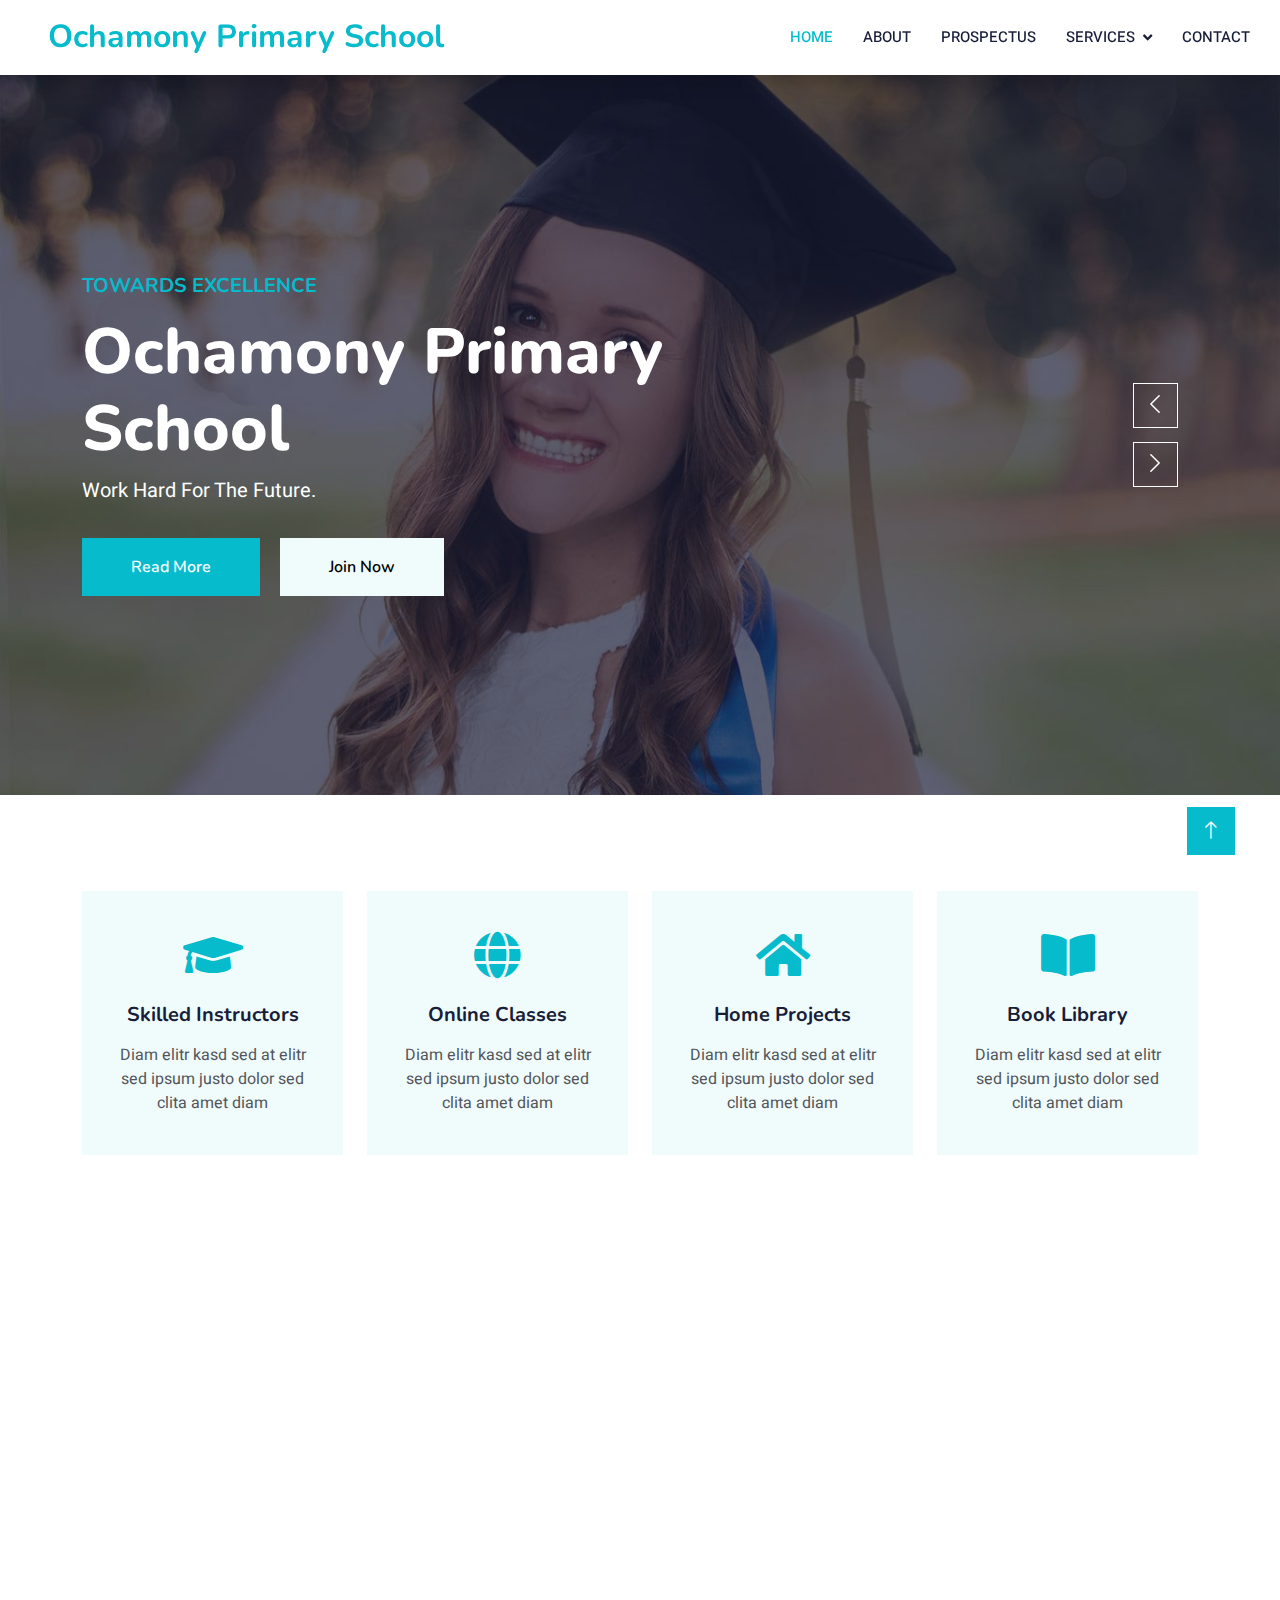
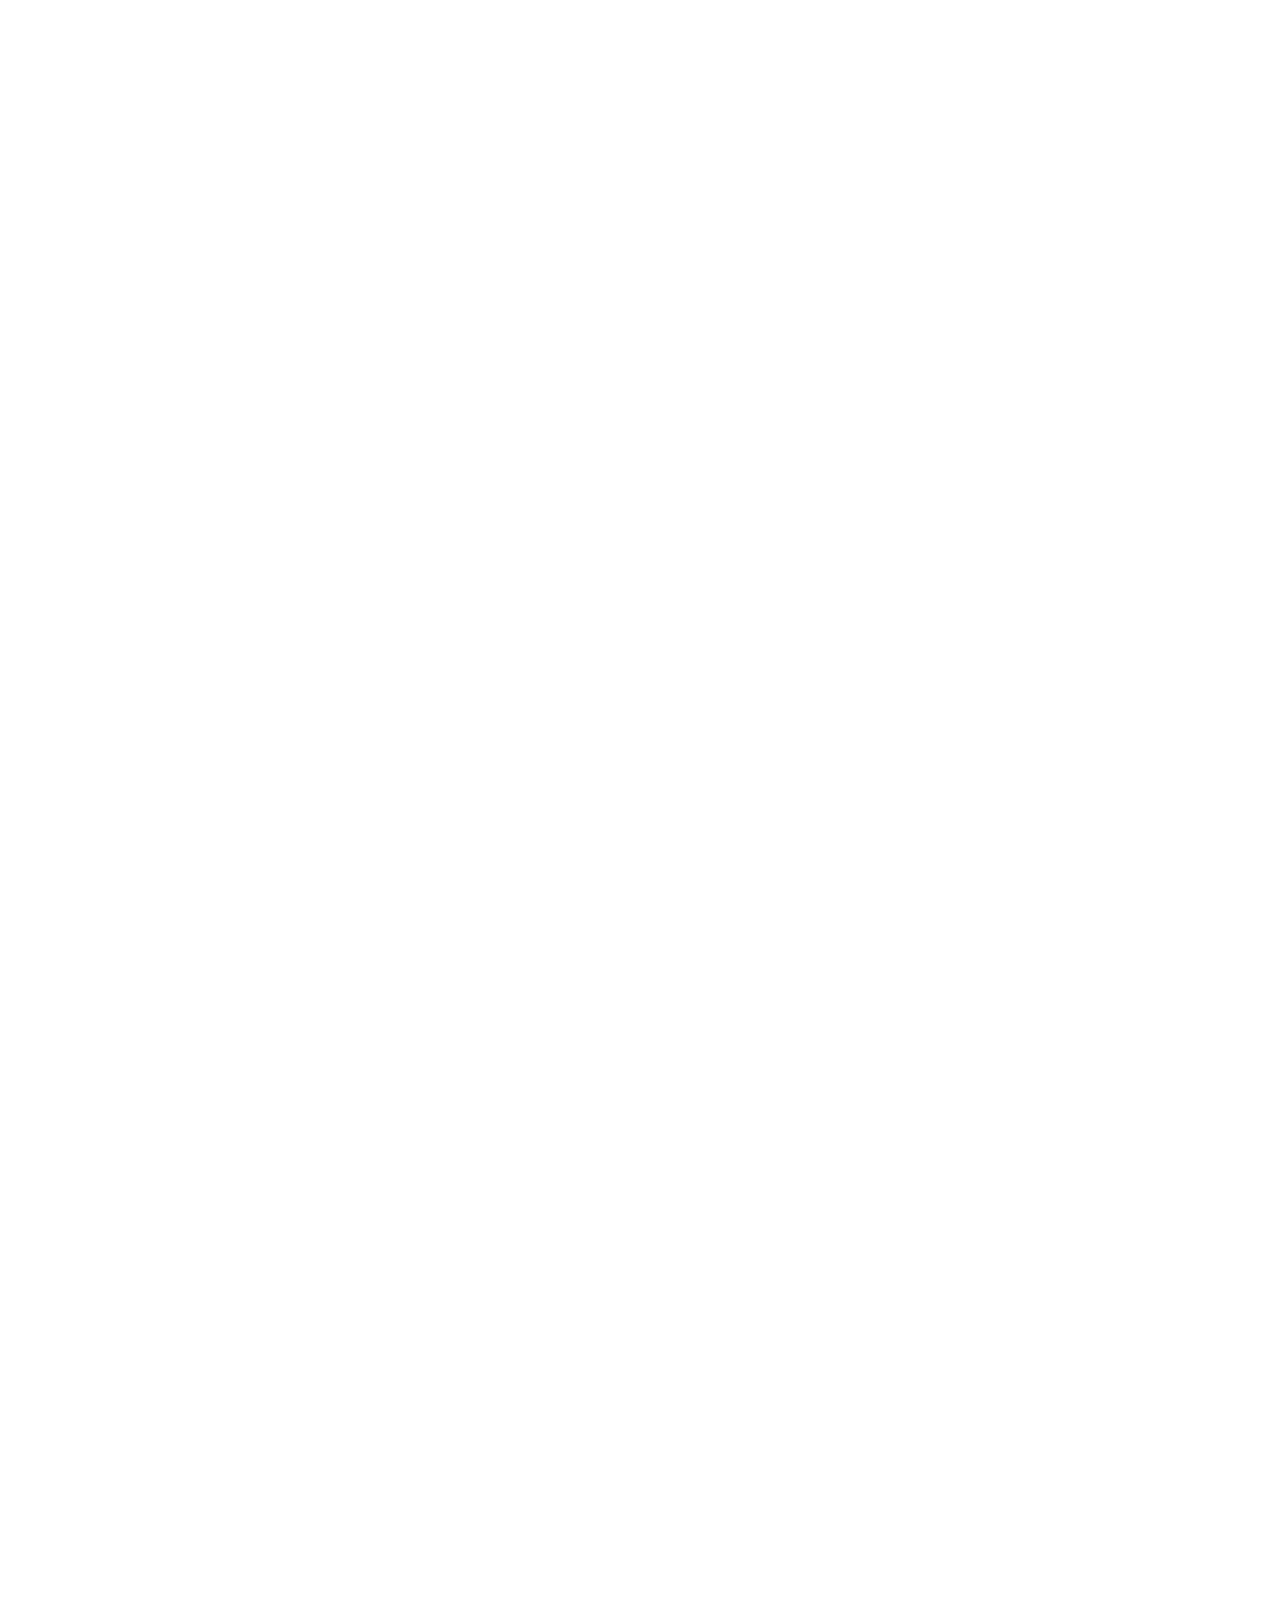
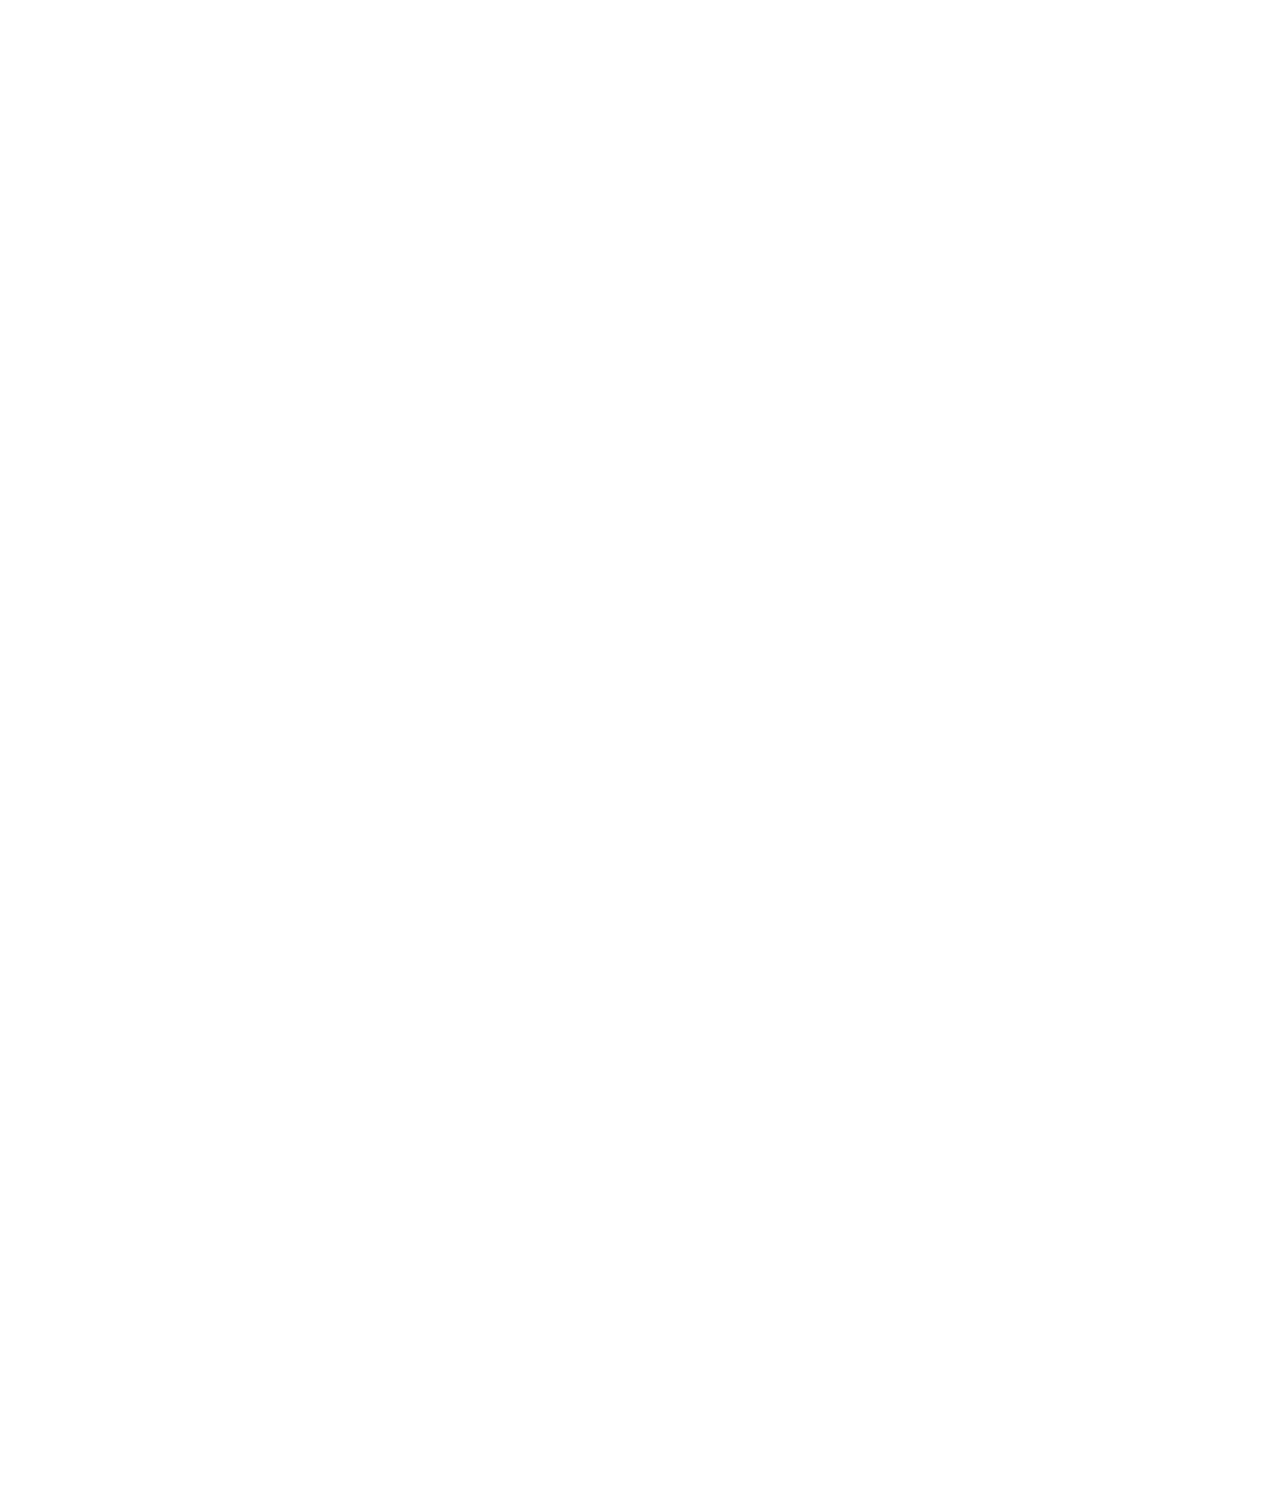
<file: src/index.html>
<!DOCTYPE html>
<html lang="en">

<head>
    <meta charset="utf-8">
    <title>HOME|Ochamony Primary School</title>
    <meta content="width=device-width, initial-scale=1.0" name="viewport">
    <meta content="" name="keywords">
    <meta content="" name="description">

    <!-- Favicon -->
    <link href="/assets/Images/nobgc.png" rel="icon">

    <!-- Google Web Fonts -->
    <link rel="preconnect" href="https://fonts.googleapis.com">
    <link rel="preconnect" href="https://fonts.gstatic.com" crossorigin>
    <link href="https://fonts.googleapis.com/css2?family=Heebo:wght@400;500;600&family=Nunito:wght@600;700;800&display=swap" rel="stylesheet">

    <!-- Icon Font Stylesheet -->
    <link href="https://cdnjs.cloudflare.com/ajax/libs/font-awesome/5.10.0/css/all.min.css" rel="stylesheet">
    <link href="https://cdn.jsdelivr.net/npm/bootstrap-icons@1.4.1/font/bootstrap-icons.css" rel="stylesheet">

    <!-- Libraries Stylesheet -->
    <link href="/assets/lib/animate/animate.min.css" rel="stylesheet">
    <link href="/assets/lib/owlcarousel/assets/owl.carousel.min.css" rel="stylesheet">

    <!-- Customized Bootstrap Stylesheet -->
    <link href="/assets/css2/bootstrap.min.css" rel="stylesheet">

    <!-- Template Stylesheet -->
    <link href="/assets/css2/style.css" rel="stylesheet">
</head>

<body>
    <!-- Spinner Start -->
    <div id="spinner" class="show bg-white position-fixed translate-middle w-100 vh-100 top-50 start-50 d-flex align-items-center justify-content-center">
        <div class="spinner-border text-primary" style="width: 3rem; height: 3rem;" role="status">
            <span class="sr-only">Loading...</span>
        </div>
    </div>
    <!-- Spinner End -->


    <!-- Navbar Start -->
    <nav class="navbar navbar-expand-lg bg-white navbar-light shadow sticky-top p-0">
        <a href="index.html" class="navbar-brand d-flex align-items-center px-4 px-lg-5">
            <h2 class="m-0 text-primary"></i>Ochamony Primary School</h2>
        </a>
        <!-- <img src="/assets/Images/nobgc.png" alt="" class="w-[2px] h-[2px]"> -->
        <button type="button" class="navbar-toggler me-4" data-bs-toggle="collapse" data-bs-target="#navbarCollapse">
            <span class="navbar-toggler-icon"></span>
        </button>
        <div class="collapse navbar-collapse" id="navbarCollapse">
            <div class="navbar-nav ms-auto p-4 p-lg-0">
                <a href="index.html" class="nav-item nav-link active">Home</a>
                <a href="about.html" class="nav-item nav-link">About</a>
                <a href="prospectus.html" class="nav-item nav-link">Prospectus</a>
                <div class="nav-item dropdown">
                    <a href="#" class="nav-link dropdown-toggle" data-bs-toggle="dropdown">Services</a>
                    <div class="dropdown-menu fade-down m-0">
                        <a href="team.html" class="dropdown-item">Academics</a>
                        <a href="testimonial.html" class="dropdown-item">Downloads</a>
                        <a href="404.html" class="dropdown-item">Examination</a>
                    </div>
                </div>
                <a href="contact.html" class="nav-item nav-link">Contact</a>
            </div>
        </div>
    </nav>
    <!-- Navbar End -->


    <!-- Carousel Start -->
    <div class="container-fluid p-0 mb-5">
        <div class="owl-carousel header-carousel position-relative">
            <div class="owl-carousel-item position-relative">
                <img class="img-fluid" src="/assets/img/carousel-1.jpg" alt="">
                <div class="position-absolute top-0 start-0 w-100 h-100 d-flex align-items-center" style="background: rgba(24, 29, 56, .7);">
                    <div class="container">
                        <div class="row justify-content-start">
                            <div class="col-sm-10 col-lg-8">
                                <h5 class="text-primary text-uppercase mb-3 animated slideInDown">Towards Excellence</h5>
                                <h1 class="display-3 text-white animated slideInDown">Ochamony Primary School</h1>
                                <p class="fs-5 text-white mb-4 pb-2">Work Hard For The Future.</p>
                                <a href="" class="btn btn-primary py-md-3 px-md-5 me-3 animated slideInLeft">Read More</a>
                                <a href="" class="btn btn-light py-md-3 px-md-5 animated slideInRight">Join Now</a>
                            </div>
                        </div>
                    </div>
                </div>
            </div>
            <div class="owl-carousel-item position-relative">
                <img class="img-fluid" src="/assets/img/carousel-2.jpg" alt="">
                <div class="position-absolute top-0 start-0 w-100 h-100 d-flex align-items-center" style="background: rgba(24, 29, 56, .7);">
                    <div class="container">
                        <div class="row justify-content-start">
                            <div class="col-sm-10 col-lg-8">
                                <h5 class="text-primary text-uppercase mb-3 animated slideInDown">We Are The Future</h5>
                                <h1 class="display-3 text-white animated slideInDown">Ochamony Primary School</h1>
                                <p class="fs-5 text-white mb-4 pb-2">Every Child Has A Bright Light Waiting To Shine Upon The World.</p>
                                <a href="" class="btn btn-primary py-md-3 px-md-5 me-3 animated slideInLeft">Read More</a>
                                <a href="" class="btn btn-light py-md-3 px-md-5 animated slideInRight">Join Now</a>
                            </div>
                        </div>
                    </div>
                </div>
            </div>
        </div>
    </div>
    <!-- Carousel End -->


    <!-- Service Start -->
    <div class="container-xxl py-5">
        <div class="container">
            <div class="row g-4">
                <div class="col-lg-3 col-sm-6 wow fadeInUp" data-wow-delay="0.1s">
                    <div class="service-item text-center pt-3">
                        <div class="p-4">
                            <i class="fa fa-3x fa-graduation-cap text-primary mb-4"></i>
                            <h5 class="mb-3">Skilled Instructors</h5>
                            <p>Diam elitr kasd sed at elitr sed ipsum justo dolor sed clita amet diam</p>
                        </div>
                    </div>
                </div>
                <div class="col-lg-3 col-sm-6 wow fadeInUp" data-wow-delay="0.3s">
                    <div class="service-item text-center pt-3">
                        <div class="p-4">
                            <i class="fa fa-3x fa-globe text-primary mb-4"></i>
                            <h5 class="mb-3">Online Classes</h5>
                            <p>Diam elitr kasd sed at elitr sed ipsum justo dolor sed clita amet diam</p>
                        </div>
                    </div>
                </div>
                <div class="col-lg-3 col-sm-6 wow fadeInUp" data-wow-delay="0.5s">
                    <div class="service-item text-center pt-3">
                        <div class="p-4">
                            <i class="fa fa-3x fa-home text-primary mb-4"></i>
                            <h5 class="mb-3">Home Projects</h5>
                            <p>Diam elitr kasd sed at elitr sed ipsum justo dolor sed clita amet diam</p>
                        </div>
                    </div>
                </div>
                <div class="col-lg-3 col-sm-6 wow fadeInUp" data-wow-delay="0.7s">
                    <div class="service-item text-center pt-3">
                        <div class="p-4">
                            <i class="fa fa-3x fa-book-open text-primary mb-4"></i>
                            <h5 class="mb-3">Book Library</h5>
                            <p>Diam elitr kasd sed at elitr sed ipsum justo dolor sed clita amet diam</p>
                        </div>
                    </div>
                </div>
            </div>
        </div>
    </div>
    <!-- Service End -->


    <!-- About Start -->
    <div class="container-xxl py-5">
        <div class="container">
            <div class="row g-5">
                <div class="col-lg-6 wow fadeInUp" data-wow-delay="0.1s" style="min-height: 400px;">
                    <div class="position-relative h-100">
                        <img class="img-fluid position-absolute w-100 h-100" src="/assets/img/about.jpg" alt="" style="object-fit: cover;">
                    </div>
                </div>
                <div class="col-lg-6 wow fadeInUp" data-wow-delay="0.3s">
                    <h6 class="section-title bg-white text-start text-primary pe-3">About Us</h6>
                    <h1 class="mb-4">Welcome to eLEARNING</h1>
                    <p class="mb-4">Tempor erat elitr rebum at clita. Diam dolor diam ipsum sit. Aliqu diam amet diam et eos. Clita erat ipsum et lorem et sit.</p>
                    <p class="mb-4">Tempor erat elitr rebum at clita. Diam dolor diam ipsum sit. Aliqu diam amet diam et eos. Clita erat ipsum et lorem et sit, sed stet lorem sit clita duo justo magna dolore erat amet</p>
                    <div class="row gy-2 gx-4 mb-4">
                        <div class="col-sm-6">
                            <p class="mb-0"><i class="fa fa-arrow-right text-primary me-2"></i>Skilled Instructors</p>
                        </div>
                        <div class="col-sm-6">
                            <p class="mb-0"><i class="fa fa-arrow-right text-primary me-2"></i>Online Classes</p>
                        </div>
                        <div class="col-sm-6">
                            <p class="mb-0"><i class="fa fa-arrow-right text-primary me-2"></i>International Certificate</p>
                        </div>
                        <div class="col-sm-6">
                            <p class="mb-0"><i class="fa fa-arrow-right text-primary me-2"></i>Skilled Instructors</p>
                        </div>
                        <div class="col-sm-6">
                            <p class="mb-0"><i class="fa fa-arrow-right text-primary me-2"></i>Online Classes</p>
                        </div>
                        <div class="col-sm-6">
                            <p class="mb-0"><i class="fa fa-arrow-right text-primary me-2"></i>International Certificate</p>
                        </div>
                    </div>
                    <a class="btn btn-primary py-3 px-5 mt-2" href="">Read More</a>
                </div>
            </div>
        </div>
    </div>
    <!-- About End -->


    <!-- Categories Start -->
    <div class="container-xxl py-5 category">
        <div class="container">
            <div class="text-center wow fadeInUp" data-wow-delay="0.1s">
                <h6 class="section-title bg-white text-center text-primary px-3">Categories</h6>
                <h1 class="mb-5">Courses Categories</h1>
            </div>
            <div class="row g-3">
                <div class="col-lg-7 col-md-6">
                    <div class="row g-3">
                        <div class="col-lg-12 col-md-12 wow zoomIn" data-wow-delay="0.1s">
                            <a class="position-relative d-block overflow-hidden" href="">
                                <img class="img-fluid" src="/assets/img/cat-1.jpg" alt="">
                                <div class="bg-white text-center position-absolute bottom-0 end-0 py-2 px-3" style="margin: 1px;">
                                    <h5 class="m-0">Web Design</h5>
                                    <small class="text-primary">49 Courses</small>
                                </div>
                            </a>
                        </div>
                        <div class="col-lg-6 col-md-12 wow zoomIn" data-wow-delay="0.3s">
                            <a class="position-relative d-block overflow-hidden" href="">
                                <img class="img-fluid" src="/assets/img/cat-2.jpg" alt="">
                                <div class="bg-white text-center position-absolute bottom-0 end-0 py-2 px-3" style="margin: 1px;">
                                    <h5 class="m-0">Graphic Design</h5>
                                    <small class="text-primary">49 Courses</small>
                                </div>
                            </a>
                        </div>
                        <div class="col-lg-6 col-md-12 wow zoomIn" data-wow-delay="0.5s">
                            <a class="position-relative d-block overflow-hidden" href="">
                                <img class="img-fluid" src="/assets/img/cat-3.jpg" alt="">
                                <div class="bg-white text-center position-absolute bottom-0 end-0 py-2 px-3" style="margin: 1px;">
                                    <h5 class="m-0">Video Editing</h5>
                                    <small class="text-primary">49 Courses</small>
                                </div>
                            </a>
                        </div>
                    </div>
                </div>
                <div class="col-lg-5 col-md-6 wow zoomIn" data-wow-delay="0.7s" style="min-height: 350px;">
                    <a class="position-relative d-block h-100 overflow-hidden" href="">
                        <img class="img-fluid position-absolute w-100 h-100" src="/assets/img/cat-4.jpg" alt="" style="object-fit: cover;">
                        <div class="bg-white text-center position-absolute bottom-0 end-0 py-2 px-3" style="margin:  1px;">
                            <h5 class="m-0">Online Marketing</h5>
                            <small class="text-primary">49 Courses</small>
                        </div>
                    </a>
                </div>
            </div>
        </div>
    </div>
    <!-- Categories Start -->


    <!-- Courses Start -->
    <div class="container-xxl py-5">
        <div class="container">
            <div class="text-center wow fadeInUp" data-wow-delay="0.1s">
                <h6 class="section-title bg-white text-center text-primary px-3">Courses</h6>
                <h1 class="mb-5">Popular Courses</h1>
            </div>
            <div class="row g-4 justify-content-center">
                <div class="col-lg-4 col-md-6 wow fadeInUp" data-wow-delay="0.1s">
                    <div class="course-item bg-light">
                        <div class="position-relative overflow-hidden">
                            <img class="img-fluid" src="/assets/img/course-1.jpg" alt="">
                            <div class="w-100 d-flex justify-content-center position-absolute bottom-0 start-0 mb-4">
                                <a href="#" class="flex-shrink-0 btn btn-sm btn-primary px-3 border-end" style="border-radius: 30px 0 0 30px;">Read More</a>
                                <a href="#" class="flex-shrink-0 btn btn-sm btn-primary px-3" style="border-radius: 0 30px 30px 0;">Join Now</a>
                            </div>
                        </div>
                        <div class="text-center p-4 pb-0">
                            <h3 class="mb-0">$149.00</h3>
                            <div class="mb-3">
                                <small class="fa fa-star text-primary"></small>
                                <small class="fa fa-star text-primary"></small>
                                <small class="fa fa-star text-primary"></small>
                                <small class="fa fa-star text-primary"></small>
                                <small class="fa fa-star text-primary"></small>
                                <small>(123)</small>
                            </div>
                            <h5 class="mb-4">Web Design & Development Course for Beginners</h5>
                        </div>
                        <div class="d-flex border-top">
                            <small class="flex-fill text-center border-end py-2"><i class="fa fa-user-tie text-primary me-2"></i>John Doe</small>
                            <small class="flex-fill text-center border-end py-2"><i class="fa fa-clock text-primary me-2"></i>1.49 Hrs</small>
                            <small class="flex-fill text-center py-2"><i class="fa fa-user text-primary me-2"></i>30 Students</small>
                        </div>
                    </div>
                </div>
                <div class="col-lg-4 col-md-6 wow fadeInUp" data-wow-delay="0.3s">
                    <div class="course-item bg-light">
                        <div class="position-relative overflow-hidden">
                            <img class="img-fluid" src="/assets/img/course-2.jpg" alt="">
                            <div class="w-100 d-flex justify-content-center position-absolute bottom-0 start-0 mb-4">
                                <a href="#" class="flex-shrink-0 btn btn-sm btn-primary px-3 border-end" style="border-radius: 30px 0 0 30px;">Read More</a>
                                <a href="#" class="flex-shrink-0 btn btn-sm btn-primary px-3" style="border-radius: 0 30px 30px 0;">Join Now</a>
                            </div>
                        </div>
                        <div class="text-center p-4 pb-0">
                            <h3 class="mb-0">$149.00</h3>
                            <div class="mb-3">
                                <small class="fa fa-star text-primary"></small>
                                <small class="fa fa-star text-primary"></small>
                                <small class="fa fa-star text-primary"></small>
                                <small class="fa fa-star text-primary"></small>
                                <small class="fa fa-star text-primary"></small>
                                <small>(123)</small>
                            </div>
                            <h5 class="mb-4">Web Design & Development Course for Beginners</h5>
                        </div>
                        <div class="d-flex border-top">
                            <small class="flex-fill text-center border-end py-2"><i class="fa fa-user-tie text-primary me-2"></i>John Doe</small>
                            <small class="flex-fill text-center border-end py-2"><i class="fa fa-clock text-primary me-2"></i>1.49 Hrs</small>
                            <small class="flex-fill text-center py-2"><i class="fa fa-user text-primary me-2"></i>30 Students</small>
                        </div>
                    </div>
                </div>
                <div class="col-lg-4 col-md-6 wow fadeInUp" data-wow-delay="0.5s">
                    <div class="course-item bg-light">
                        <div class="position-relative overflow-hidden">
                            <img class="img-fluid" src="/assets/img/course-3.jpg" alt="">
                            <div class="w-100 d-flex justify-content-center position-absolute bottom-0 start-0 mb-4">
                                <a href="#" class="flex-shrink-0 btn btn-sm btn-primary px-3 border-end" style="border-radius: 30px 0 0 30px;">Read More</a>
                                <a href="#" class="flex-shrink-0 btn btn-sm btn-primary px-3" style="border-radius: 0 30px 30px 0;">Join Now</a>
                            </div>
                        </div>
                        <div class="text-center p-4 pb-0">
                            <h3 class="mb-0">$149.00</h3>
                            <div class="mb-3">
                                <small class="fa fa-star text-primary"></small>
                                <small class="fa fa-star text-primary"></small>
                                <small class="fa fa-star text-primary"></small>
                                <small class="fa fa-star text-primary"></small>
                                <small class="fa fa-star text-primary"></small>
                                <small>(123)</small>
                            </div>
                            <h5 class="mb-4">Web Design & Development Course for Beginners</h5>
                        </div>
                        <div class="d-flex border-top">
                            <small class="flex-fill text-center border-end py-2"><i class="fa fa-user-tie text-primary me-2"></i>John Doe</small>
                            <small class="flex-fill text-center border-end py-2"><i class="fa fa-clock text-primary me-2"></i>1.49 Hrs</small>
                            <small class="flex-fill text-center py-2"><i class="fa fa-user text-primary me-2"></i>30 Students</small>
                        </div>
                    </div>
                </div>
            </div>
        </div>
    </div>
    <!-- Courses End -->


    <!-- Team Start -->
    <div class="container-xxl py-5">
        <div class="container">
            <div class="text-center wow fadeInUp" data-wow-delay="0.1s">
                <h6 class="section-title bg-white text-center text-primary px-3">Instructors</h6>
                <h1 class="mb-5">Expert Instructors</h1>
            </div>
            <div class="row g-4">
                <div class="col-lg-3 col-md-6 wow fadeInUp" data-wow-delay="0.1s">
                    <div class="team-item bg-light">
                        <div class="overflow-hidden">
                            <img class="img-fluid" src="/assets/img/team-1.jpg" alt="">
                        </div>
                        <div class="position-relative d-flex justify-content-center" style="margin-top: -23px;">
                            <div class="bg-light d-flex justify-content-center pt-2 px-1">
                                <a class="btn btn-sm-square btn-primary mx-1" href=""><i class="fab fa-facebook-f"></i></a>
                                <a class="btn btn-sm-square btn-primary mx-1" href=""><i class="fab fa-twitter"></i></a>
                                <a class="btn btn-sm-square btn-primary mx-1" href=""><i class="fab fa-instagram"></i></a>
                            </div>
                        </div>
                        <div class="text-center p-4">
                            <h5 class="mb-0">Instructor Name</h5>
                            <small>Designation</small>
                        </div>
                    </div>
                </div>
                <div class="col-lg-3 col-md-6 wow fadeInUp" data-wow-delay="0.3s">
                    <div class="team-item bg-light">
                        <div class="overflow-hidden">
                            <img class="img-fluid" src="/assets/img/team-2.jpg" alt="">
                        </div>
                        <div class="position-relative d-flex justify-content-center" style="margin-top: -23px;">
                            <div class="bg-light d-flex justify-content-center pt-2 px-1">
                                <a class="btn btn-sm-square btn-primary mx-1" href=""><i class="fab fa-facebook-f"></i></a>
                                <a class="btn btn-sm-square btn-primary mx-1" href=""><i class="fab fa-twitter"></i></a>
                                <a class="btn btn-sm-square btn-primary mx-1" href=""><i class="fab fa-instagram"></i></a>
                            </div>
                        </div>
                        <div class="text-center p-4">
                            <h5 class="mb-0">Instructor Name</h5>
                            <small>Designation</small>
                        </div>
                    </div>
                </div>
                <div class="col-lg-3 col-md-6 wow fadeInUp" data-wow-delay="0.5s">
                    <div class="team-item bg-light">
                        <div class="overflow-hidden">
                            <img class="img-fluid" src="/assets/img/team-3.jpg" alt="">
                        </div>
                        <div class="position-relative d-flex justify-content-center" style="margin-top: -23px;">
                            <div class="bg-light d-flex justify-content-center pt-2 px-1">
                                <a class="btn btn-sm-square btn-primary mx-1" href=""><i class="fab fa-facebook-f"></i></a>
                                <a class="btn btn-sm-square btn-primary mx-1" href=""><i class="fab fa-twitter"></i></a>
                                <a class="btn btn-sm-square btn-primary mx-1" href=""><i class="fab fa-instagram"></i></a>
                            </div>
                        </div>
                        <div class="text-center p-4">
                            <h5 class="mb-0">Instructor Name</h5>
                            <small>Designation</small>
                        </div>
                    </div>
                </div>
                <div class="col-lg-3 col-md-6 wow fadeInUp" data-wow-delay="0.7s">
                    <div class="team-item bg-light">
                        <div class="overflow-hidden">
                            <img class="img-fluid" src="/assets/img/team-4.jpg" alt="">
                        </div>
                        <div class="position-relative d-flex justify-content-center" style="margin-top: -23px;">
                            <div class="bg-light d-flex justify-content-center pt-2 px-1">
                                <a class="btn btn-sm-square btn-primary mx-1" href=""><i class="fab fa-facebook-f"></i></a>
                                <a class="btn btn-sm-square btn-primary mx-1" href=""><i class="fab fa-twitter"></i></a>
                                <a class="btn btn-sm-square btn-primary mx-1" href=""><i class="fab fa-instagram"></i></a>
                            </div>
                        </div>
                        <div class="text-center p-4">
                            <h5 class="mb-0">Instructor Name</h5>
                            <small>Designation</small>
                        </div>
                    </div>
                </div>
            </div>
        </div>
    </div>
    <!-- Team End -->


    <!-- Testimonial Start -->
    <div class="container-xxl py-5 wow fadeInUp" data-wow-delay="0.1s">
        <div class="container">
            <div class="text-center">
                <h6 class="section-title bg-white text-center text-primary px-3">Testimonial</h6>
                <h1 class="mb-5">Our Students Say!</h1>
            </div>
            <div class="owl-carousel testimonial-carousel position-relative">
                <div class="testimonial-item text-center">
                    <img class="border rounded-circle p-2 mx-auto mb-3" src="/assets/img/testimonial-1.jpg" style="width: 80px; height: 80px;">
                    <h5 class="mb-0">Client Name</h5>
                    <p>Profession</p>
                    <div class="testimonial-text bg-light text-center p-4">
                    <p class="mb-0">Tempor erat elitr rebum at clita. Diam dolor diam ipsum sit diam amet diam et eos. Clita erat ipsum et lorem et sit.</p>
                    </div>
                </div>
                <div class="testimonial-item text-center">
                    <img class="border rounded-circle p-2 mx-auto mb-3" src="/assets/img/testimonial-2.jpg" style="width: 80px; height: 80px;">
                    <h5 class="mb-0">Client Name</h5>
                    <p>Profession</p>
                    <div class="testimonial-text bg-light text-center p-4">
                    <p class="mb-0">Tempor erat elitr rebum at clita. Diam dolor diam ipsum sit diam amet diam et eos. Clita erat ipsum et lorem et sit.</p>
                    </div>
                </div>
                <div class="testimonial-item text-center">
                    <img class="border rounded-circle p-2 mx-auto mb-3" src="/assets/img/testimonial-3.jpg" style="width: 80px; height: 80px;">
                    <h5 class="mb-0">Client Name</h5>
                    <p>Profession</p>
                    <div class="testimonial-text bg-light text-center p-4">
                    <p class="mb-0">Tempor erat elitr rebum at clita. Diam dolor diam ipsum sit diam amet diam et eos. Clita erat ipsum et lorem et sit.</p>
                    </div>
                </div>
                <div class="testimonial-item text-center">
                    <img class="border rounded-circle p-2 mx-auto mb-3" src="/assets/img/testimonial-4.jpg" style="width: 80px; height: 80px;">
                    <h5 class="mb-0">Client Name</h5>
                    <p>Profession</p>
                    <div class="testimonial-text bg-light text-center p-4">
                    <p class="mb-0">Tempor erat elitr rebum at clita. Diam dolor diam ipsum sit diam amet diam et eos. Clita erat ipsum et lorem et sit.</p>
                    </div>
                </div>
            </div>
        </div>
    </div>
    <!-- Testimonial End -->
        

    <!-- Footer Start -->
    <div class="container-fluid bg-dark text-light footer pt-5 mt-5 wow fadeIn" data-wow-delay="0.1s">
        <div class="container py-5">
            <div class="row g-5">
                <div class="col-lg-3 col-md-6">
                    <h4 class="text-white mb-3">Quick Link</h4>
                    <a class="btn btn-link" href="">About Us</a>
                    <a class="btn btn-link" href="">Contact Us</a>
                    <a class="btn btn-link" href="">Privacy Policy</a>
                    <a class="btn btn-link" href="">Terms & Condition</a>
                    <a class="btn btn-link" href="">FAQs & Help</a>
                </div>
                <div class="col-lg-3 col-md-6">
                    <h4 class="text-white mb-3">Contact</h4>
                    <p class="mb-2"><i class="fa fa-map-marker-alt me-3"></i>123 Street, New York, USA</p>
                    <p class="mb-2"><i class="fa fa-phone-alt me-3"></i>+012 345 67890</p>
                    <p class="mb-2"><i class="fa fa-envelope me-3"></i>info@example.com</p>
                    <div class="d-flex pt-2">
                        <a class="btn btn-outline-light btn-social" href=""><i class="fab fa-twitter"></i></a>
                        <a class="btn btn-outline-light btn-social" href=""><i class="fab fa-facebook-f"></i></a>
                        <a class="btn btn-outline-light btn-social" href=""><i class="fab fa-youtube"></i></a>
                        <a class="btn btn-outline-light btn-social" href=""><i class="fab fa-linkedin-in"></i></a>
                    </div>
                </div>
                <div class="col-lg-3 col-md-6">
                    <h4 class="text-white mb-3">Gallery</h4>
                    <div class="row g-2 pt-2">
                        <div class="col-4">
                            <img class="img-fluid bg-light p-1" src="/assets/img/course-1.jpg" alt="">
                        </div>
                        <div class="col-4">
                            <img class="img-fluid bg-light p-1" src="/assets/img/course-2.jpg" alt="">
                        </div>
                        <div class="col-4">
                            <img class="img-fluid bg-light p-1" src="/assets/img/course-3.jpg" alt="">
                        </div>
                        <div class="col-4">
                            <img class="img-fluid bg-light p-1" src="/assets/img/course-2.jpg" alt="">
                        </div>
                        <div class="col-4">
                            <img class="img-fluid bg-light p-1" src="/assets/img/course-3.jpg" alt="">
                        </div>
                        <div class="col-4">
                            <img class="img-fluid bg-light p-1" src="/assets/img/course-1.jpg" alt="">
                        </div>
                    </div>
                </div>
                <div class="col-lg-3 col-md-6">
                    <h4 class="text-white mb-3">Newsletter</h4>
                    <p>Dolor amet sit justo amet elitr clita ipsum elitr est.</p>
                    <div class="position-relative mx-auto" style="max-width: 400px;">
                        <input class="form-control border-0 w-100 py-3 ps-4 pe-5" type="text" placeholder="Your email">
                        <button type="button" class="btn btn-primary py-2 position-absolute top-0 end-0 mt-2 me-2">SignUp</button>
                    </div>
                </div>
            </div>
        </div>
        <div class="container">
            <div class="copyright">
                <div class="row">
                    <div class="col-md-6 text-center text-md-start mb-3 mb-md-0">
                        &copy; <a class="border-bottom" href="#">Your Site Name</a>, All Right Reserved.

                        <!--/*** This template is free as long as you keep the footer author’s credit link/attribution link/backlink. If you'd like to use the template without the footer author’s credit link/attribution link/backlink, you can purchase the Credit Removal License from "https://htmlcodex.com/credit-removal". Thank you for your support. ***/-->
                        Designed By <a class="border-bottom" href="https://htmlcodex.com">HTML Codex</a>
                    </div>
                    <div class="col-md-6 text-center text-md-end">
                        <div class="footer-menu">
                            <a href="">Home</a>
                            <a href="">Cookies</a>
                            <a href="">Help</a>
                            <a href="">FQAs</a>
                        </div>
                    </div>
                </div>
            </div>
        </div>
    </div>
    <!-- Footer End -->


    <!-- Back to Top -->
    <a href="#" class="btn btn-lg btn-primary btn-lg-square back-to-top"><i class="bi bi-arrow-up"></i></a>


    <!-- JavaScript Libraries -->
    <script src="https://code.jquery.com/jquery-3.4.1.min.js"></script>
    <script src="https://cdn.jsdelivr.net/npm/bootstrap@5.0.0/dist/js/bootstrap.bundle.min.js"></script>
    <script src="/assets/lib/wow/wow.min.js"></script>
    <script src="/assets/lib/easing/easing.min.js"></script>
    <script src="/assets/lib/waypoints/waypoints.min.js"></script>
    <script src="/assets/lib/owlcarousel/owl.carousel.min.js"></script>

    <!-- Template Javascript -->
    <script src="/assets/js/main.js"></script>
</body>

</html>
</file>
<file: assets/css2/style.css>
/********** Template CSS **********/
:root {
    --primary: #06BBCC;
    --light: #F0FBFC;
    --dark: #181d38;
}

.fw-medium {
    font-weight: 600 !important;
}

.fw-semi-bold {
    font-weight: 700 !important;
}

.back-to-top {
    position: fixed;
    display: none;
    right: 45px;
    bottom: 45px;
    z-index: 99;
}


/*** Spinner ***/
#spinner {
    opacity: 0;
    visibility: hidden;
    transition: opacity .5s ease-out, visibility 0s linear .5s;
    z-index: 99999;
}

#spinner.show {
    transition: opacity .5s ease-out, visibility 0s linear 0s;
    visibility: visible;
    opacity: 1;
}


/*** Button ***/
.btn {
    font-family: 'Nunito', sans-serif;
    font-weight: 600;
    transition: .5s;
}

.btn.btn-primary,
.btn.btn-secondary {
    color: #FFFFFF;
}

.btn-square {
    width: 38px;
    height: 38px;
}

.btn-sm-square {
    width: 32px;
    height: 32px;
}

.btn-lg-square {
    width: 48px;
    height: 48px;
}

.btn-square,
.btn-sm-square,
.btn-lg-square {
    padding: 0;
    display: flex;
    align-items: center;
    justify-content: center;
    font-weight: normal;
    border-radius: 0px;
}


/*** Navbar ***/
.navbar .dropdown-toggle::after {
    border: none;
    content: "\f107";
    font-family: "Font Awesome 5 Free";
    font-weight: 900;
    vertical-align: middle;
    margin-left: 8px;
}

.navbar-light .navbar-nav .nav-link {
    margin-right: 30px;
    padding: 25px 0;
    color: #FFFFFF;
    font-size: 15px;
    text-transform: uppercase;
    outline: none;
}

.navbar-light .navbar-nav .nav-link:hover,
.navbar-light .navbar-nav .nav-link.active {
    color: var(--primary);
}

@media (max-width: 991.98px) {
    .navbar-light .navbar-nav .nav-link  {
        margin-right: 0;
        padding: 10px 0;
    }

    .navbar-light .navbar-nav {
        border-top: 1px solid #EEEEEE;
    }
}

.navbar-light .navbar-brand,
.navbar-light a.btn {
    height: 75px;
}

.navbar-light .navbar-nav .nav-link {
    color: var(--dark);
    font-weight: 500;
}

.navbar-light.sticky-top {
    top: -100px;
    transition: .5s;
}

@media (min-width: 992px) {
    .navbar .nav-item .dropdown-menu {
        display: block;
        margin-top: 0;
        opacity: 0;
        visibility: hidden;
        transition: .5s;
    }

    .navbar .dropdown-menu.fade-down {
        top: 100%;
        transform: rotateX(-75deg);
        transform-origin: 0% 0%;
    }

    .navbar .nav-item:hover .dropdown-menu {
        top: 100%;
        transform: rotateX(0deg);
        visibility: visible;
        transition: .5s;
        opacity: 1;
    }
}


/*** Header carousel ***/
@media (max-width: 768px) {
    .header-carousel .owl-carousel-item {
        position: relative;
        min-height: 500px;
    }
    
    .header-carousel .owl-carousel-item img {
        position: absolute;
        width: 100%;
        height: 100%;
        object-fit: cover;
    }
}

.header-carousel .owl-nav {
    position: absolute;
    top: 50%;
    right: 8%;
    transform: translateY(-50%);
    display: flex;
    flex-direction: column;
}

.header-carousel .owl-nav .owl-prev,
.header-carousel .owl-nav .owl-next {
    margin: 7px 0;
    width: 45px;
    height: 45px;
    display: flex;
    align-items: center;
    justify-content: center;
    color: #FFFFFF;
    background: transparent;
    border: 1px solid #FFFFFF;
    font-size: 22px;
    transition: .5s;
}

.header-carousel .owl-nav .owl-prev:hover,
.header-carousel .owl-nav .owl-next:hover {
    background: var(--primary);
    border-color: var(--primary);
}

.page-header {
    background: linear-gradient(rgba(24, 29, 56, .7), rgba(24, 29, 56, .7)), url(../img/carousel-1.jpg);
    background-position: center center;
    background-repeat: no-repeat;
    background-size: cover;
}

.page-header-inner {
    background: rgba(15, 23, 43, .7);
}

.breadcrumb-item + .breadcrumb-item::before {
    color: var(--light);
}


/*** Section Title ***/
.section-title {
    position: relative;
    display: inline-block;
    text-transform: uppercase;
}

.section-title::before {
    position: absolute;
    content: "";
    width: calc(100% + 80px);
    height: 2px;
    top: 4px;
    left: -40px;
    background: var(--primary);
    z-index: -1;
}

.section-title::after {
    position: absolute;
    content: "";
    width: calc(100% + 120px);
    height: 2px;
    bottom: 5px;
    left: -60px;
    background: var(--primary);
    z-index: -1;
}

.section-title.text-start::before {
    width: calc(100% + 40px);
    left: 0;
}

.section-title.text-start::after {
    width: calc(100% + 60px);
    left: 0;
}


/*** Service ***/
.service-item {
    background: var(--light);
    transition: .5s;
}

.service-item:hover {
    margin-top: -10px;
    background: var(--primary);
}

.service-item * {
    transition: .5s;
}

.service-item:hover * {
    color: var(--light) !important;
}


/*** Categories & Courses ***/
.category img,
.course-item img {
    transition: .5s;
}

.category a:hover img,
.course-item:hover img {
    transform: scale(1.1);
}


/*** Team ***/
.team-item img {
    transition: .5s;
}

.team-item:hover img {
    transform: scale(1.1);
}


/*** Testimonial ***/
.testimonial-carousel::before {
    position: absolute;
    content: "";
    top: 0;
    left: 0;
    height: 100%;
    width: 0;
    background: linear-gradient(to right, rgba(255, 255, 255, 1) 0%, rgba(255, 255, 255, 0) 100%);
    z-index: 1;
}

.testimonial-carousel::after {
    position: absolute;
    content: "";
    top: 0;
    right: 0;
    height: 100%;
    width: 0;
    background: linear-gradient(to left, rgba(255, 255, 255, 1) 0%, rgba(255, 255, 255, 0) 100%);
    z-index: 1;
}

@media (min-width: 768px) {
    .testimonial-carousel::before,
    .testimonial-carousel::after {
        width: 200px;
    }
}

@media (min-width: 992px) {
    .testimonial-carousel::before,
    .testimonial-carousel::after {
        width: 300px;
    }
}

.testimonial-carousel .owl-item .testimonial-text,
.testimonial-carousel .owl-item.center .testimonial-text * {
    transition: .5s;
}

.testimonial-carousel .owl-item.center .testimonial-text {
    background: var(--primary) !important;
}

.testimonial-carousel .owl-item.center .testimonial-text * {
    color: #FFFFFF !important;
}

.testimonial-carousel .owl-dots {
    margin-top: 24px;
    display: flex;
    align-items: flex-end;
    justify-content: center;
}

.testimonial-carousel .owl-dot {
    position: relative;
    display: inline-block;
    margin: 0 5px;
    width: 15px;
    height: 15px;
    border: 1px solid #CCCCCC;
    transition: .5s;
}

.testimonial-carousel .owl-dot.active {
    background: var(--primary);
    border-color: var(--primary);
}


/*** Footer ***/
.footer .btn.btn-social {
    margin-right: 5px;
    width: 35px;
    height: 35px;
    display: flex;
    align-items: center;
    justify-content: center;
    color: var(--light);
    font-weight: normal;
    border: 1px solid #FFFFFF;
    border-radius: 35px;
    transition: .3s;
}

.footer .btn.btn-social:hover {
    color: var(--primary);
}

.footer .btn.btn-link {
    display: block;
    margin-bottom: 5px;
    padding: 0;
    text-align: left;
    color: #FFFFFF;
    font-size: 15px;
    font-weight: normal;
    text-transform: capitalize;
    transition: .3s;
}

.footer .btn.btn-link::before {
    position: relative;
    content: "\f105";
    font-family: "Font Awesome 5 Free";
    font-weight: 900;
    margin-right: 10px;
}

.footer .btn.btn-link:hover {
    letter-spacing: 1px;
    box-shadow: none;
}

.footer .copyright {
    padding: 25px 0;
    font-size: 15px;
    border-top: 1px solid rgba(256, 256, 256, .1);
}

.footer .copyright a {
    color: var(--light);
}

.footer .footer-menu a {
    margin-right: 15px;
    padding-right: 15px;
    border-right: 1px solid rgba(255, 255, 255, .1);
}

.footer .footer-menu a:last-child {
    margin-right: 0;
    padding-right: 0;
    border-right: none;
}
</file>
